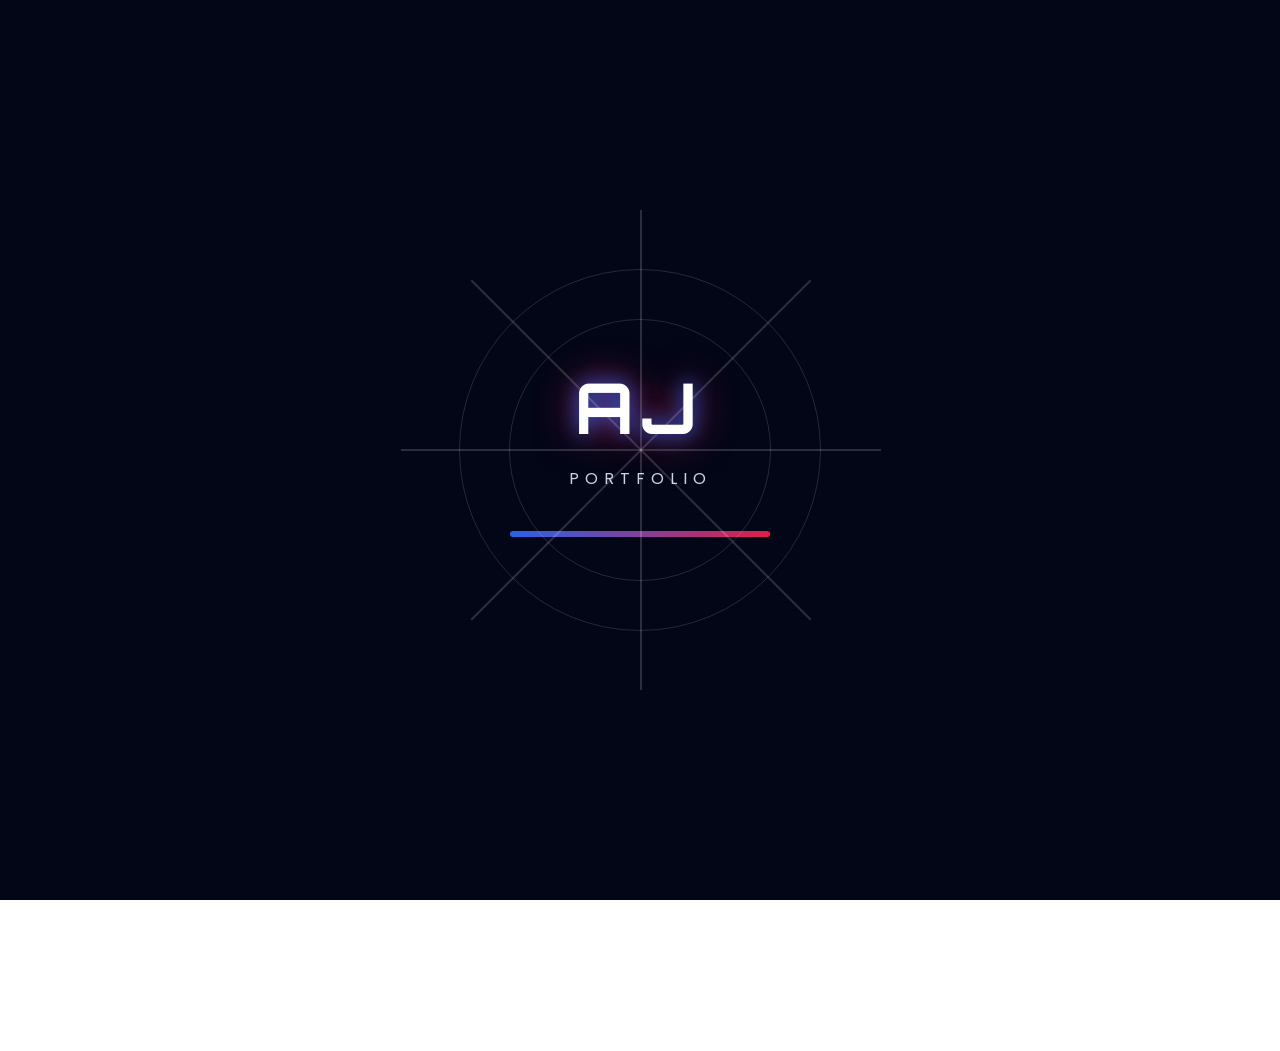
<file: index.html>
<!DOCTYPE html>
<html lang="en">
<head>

    <meta charset="UTF-8">
    <meta name="viewport" content="width=device-width, initial-scale=1.0">

    <title>AJ Portfolio</title>

    <!-- CSS -->
    <link rel="stylesheet" href="css/style.css">

    <!-- Google Fonts -->
    <link rel="preconnect" href="https://fonts.googleapis.com">

</head>

<body>
<!-- ========================= -->
<!-- Intro Screen -->
<!-- ========================= -->

<div id="intro">

    <div class="web-animation">
        <span></span>
        <span></span>
        <span></span>
        <span></span>
        <span></span>
        <span></span>
        <span></span>
        <span></span>
    </div>

    <div class="intro-content">

        <h1>AJ</h1>

        <p>PORTFOLIO</p>

        <div class="loader">
            <div class="loading-bar"></div>
        </div>

    </div>

</div>
    <!-- Background Overlay -->
    <div class="background-overlay"></div>
    <div id="particles"></div>

    <!-- ===================== -->
    <!-- Navigation -->
    <!-- ===================== -->

    <header>

        <nav>

            <ul class="nav-links">

                <li><a href="index.html" class="active">Home</a></li>
                <li><a href="about.html">About</a></li>
                <li><a href="profile.html">Profile</a></li>
                <li><a href="skills.html">Skills</a></li>
                <li><a href="interests.html">Interests</a></li>
                <li><a href="hobbies.html">Hobbies</a></li>
                <li><a href="contact.html">Contact</a></li>

            </ul>

        </nav>

    </header>

    <!-- ===================== -->
    <!-- Hero -->
    <!-- ===================== -->

    <main>

        <section class="hero">

            <img src="assets/images/profile.jpg"
                 alt="Profile Picture"
                 class="profile">

            <h1>AJ</h1>

            <h2>
                First-Year BS Criminology Student
            </h2>

            <p class="school">
                University of the Cordilleras
            </p>

        </section>

        <!-- ===================== -->
        <!-- Bio + Video -->
        <!-- ===================== -->

        <section class="about-preview">

            <div class="bio-card">

                <div class="bio-banner">
                    <p>Know Me Better</p>
                </div>

                <h3>Bio</h3>

                <p>

                    Hello! I'm a first-year BS Criminology student at the
                    University of the Cordilleras.

                    I enjoy drawing, editing, building simple portfolio
                    websites, and learning new skills.

                    My dream is to become a firefighter and serve my community
                    with courage, discipline, and compassion.

                </p>

            </div>

            <div class="video-card">

                <div class="quote-banner">
                    <p>"With Great Power Comes Great Responsibility"</p>
                </div>

                <video
                    id="spiderman-video"
                    autoplay
                    muted
                    loop
                    playsinline>

                    <source
                        src="assets/videos/spiderman.mp4"
                        type="video/mp4">

                    Your browser does not support video.

                </video>

                <div class="video-controls">
                    <button type="button" id="volume-button" class="volume-button" aria-label="Toggle sound">🔈</button>
                    <input type="range" id="volume-range" class="volume-range" min="0" max="100" value="0">
                </div>

            </div>

        </section>

    </main>

<script src="js/main.js"></script>

</body>
</html>
</file>
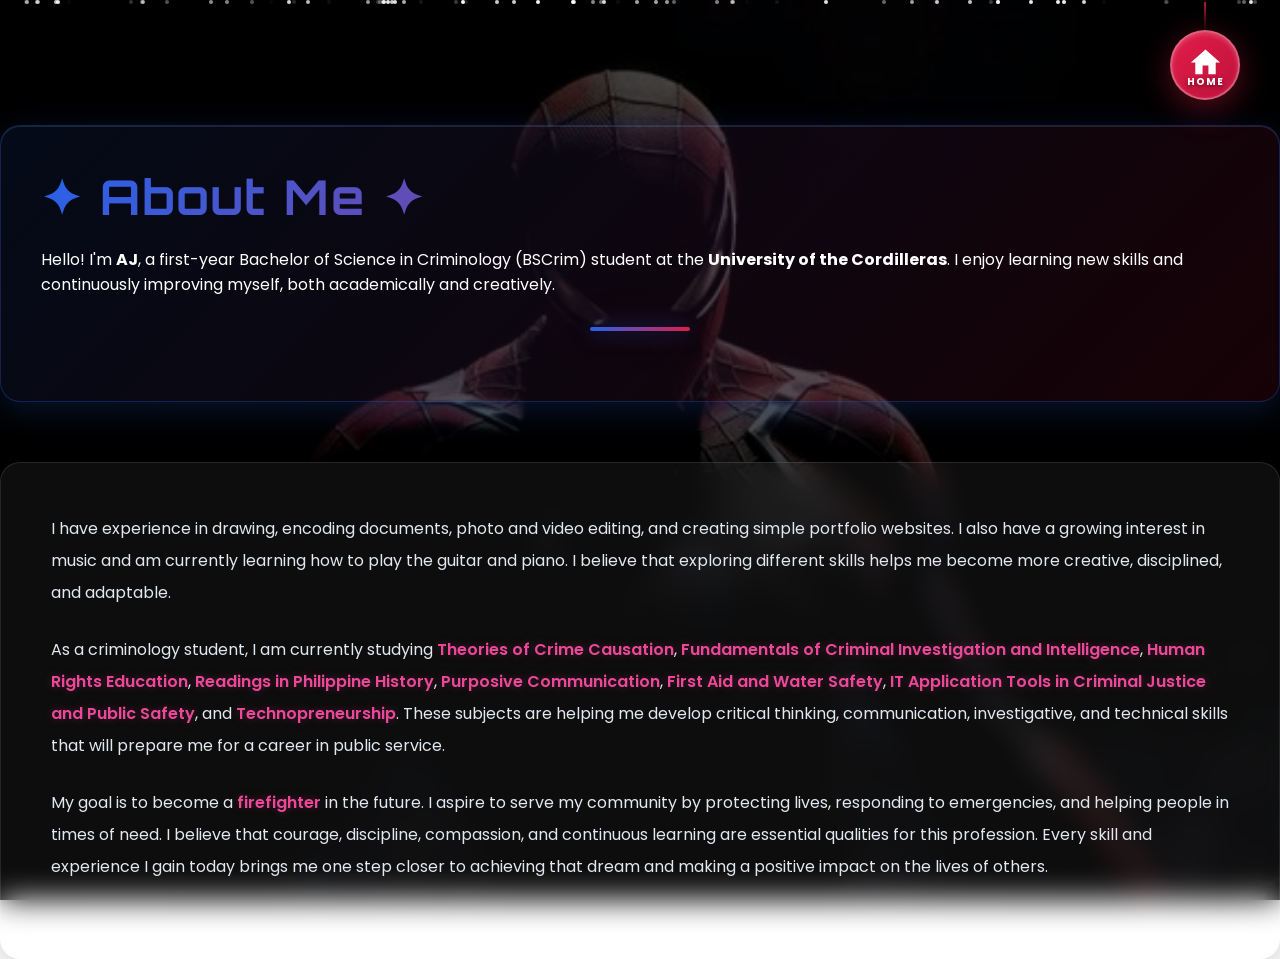
<file: about.html>
﻿<!DOCTYPE html>
<html lang="en">
<head>
    <meta charset="UTF-8">
    <meta name="viewport" content="width=device-width, initial-scale=1.0">
    <title>About AJ</title>
    <link rel="stylesheet" href="css/style.css">
    <link rel="preconnect" href="https://fonts.googleapis.com">
</head>
<body>

<div class="background-overlay"></div>
<div id="particles"></div>

<header>
    <nav>
        <ul class="nav-links">
            <li><a href="index.html">Home</a></li>
            <li><a href="about.html" class="active">About</a></li>
            <li><a href="profile.html">Profile</a></li>
            <li><a href="skills.html">Skills</a></li>
            <li><a href="interests.html">Interests</a></li>
            <li><a href="hobbies.html">Hobbies</a></li>
            <li><a href="contact.html">Contact</a></li>
        </ul>
    </nav>
</header>

<!-- Home Swing Button -->
<a href="index.html" class="home-swing-btn" title="Swing back home">
    <svg viewBox="0 0 24 24" xmlns="http://www.w3.org/2000/svg" class="swing-icon">
        <path d="M10 20v-6h4v6h5v-8h3L12 3 2 12h3v8z" fill="currentColor"/>
    </svg>
    <span class="swing-text">HOME</span>
</a>

<main class="about-page">
    <section class="about-header">
        <h1>✦ About Me ✦</h1>
        <p>Hello! I'm <strong>AJ</strong>, a first-year Bachelor of Science in Criminology (BSCrim) student at the <strong>University of the Cordilleras</strong>. I enjoy learning new skills and continuously improving myself, both academically and creatively.</p>
        <div class="page-divider"></div>
    </section>

    <section class="about-content">
        <div class="about-text">
            <p>I have experience in drawing, encoding documents, photo and video editing, and creating simple portfolio websites. I also have a growing interest in music and am currently learning how to play the guitar and piano. I believe that exploring different skills helps me become more creative, disciplined, and adaptable.</p>

            <p>As a criminology student, I am currently studying <strong>Theories of Crime Causation</strong>, <strong>Fundamentals of Criminal Investigation and Intelligence</strong>, <strong>Human Rights Education</strong>, <strong>Readings in Philippine History</strong>, <strong>Purposive Communication</strong>, <strong>First Aid and Water Safety</strong>, <strong>IT Application Tools in Criminal Justice and Public Safety</strong>, and <strong>Technopreneurship</strong>. These subjects are helping me develop critical thinking, communication, investigative, and technical skills that will prepare me for a career in public service.</p>

            <p>My goal is to become a <strong>firefighter</strong> in the future. I aspire to serve my community by protecting lives, responding to emergencies, and helping people in times of need. I believe that courage, discipline, compassion, and continuous learning are essential qualities for this profession. Every skill and experience I gain today brings me one step closer to achieving that dream and making a positive impact on the lives of others.</p>
        </div>
    </section>
</main>

<script src="js/main.js"></script>

</body>
</html>
</file>
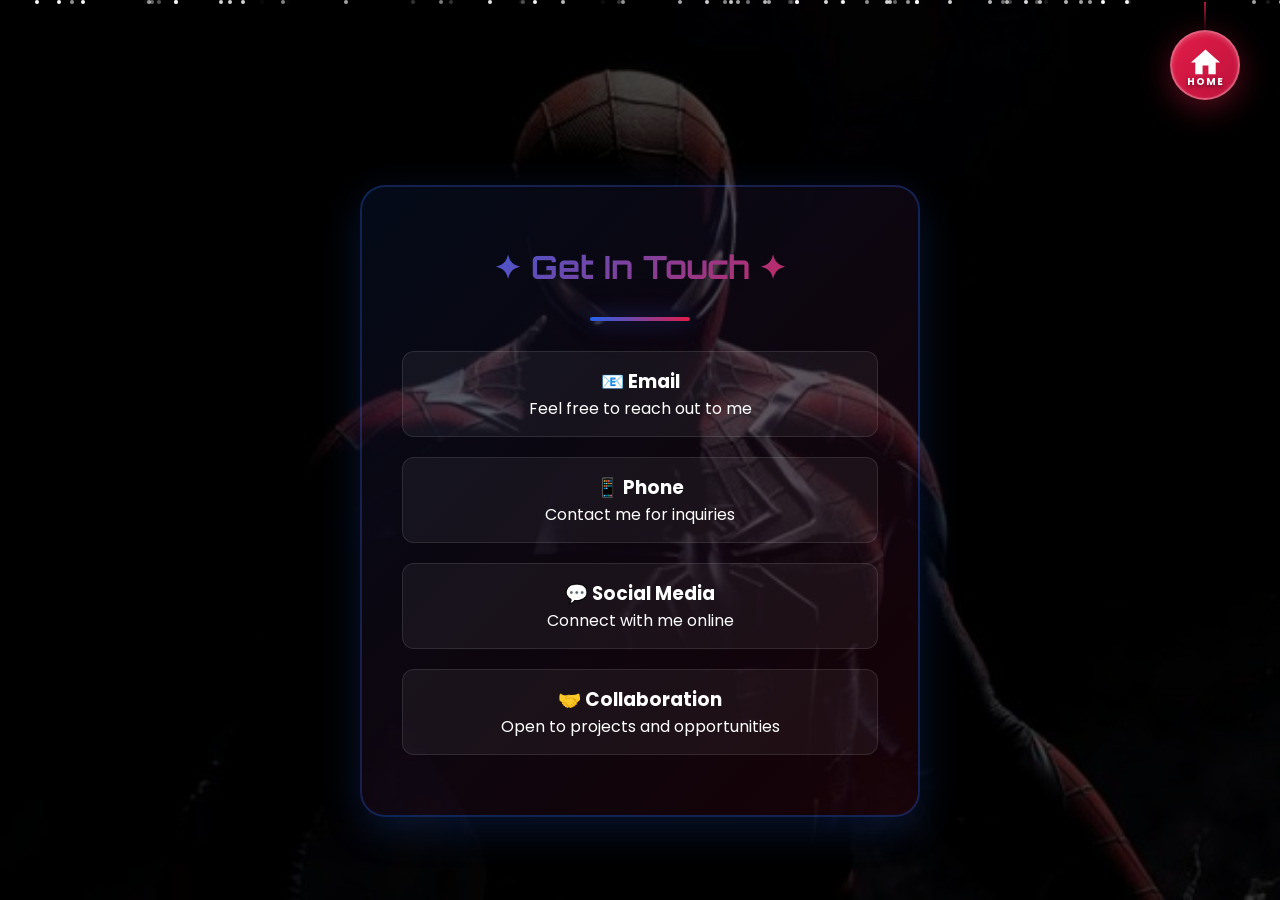
<file: contact.html>
<!DOCTYPE html>
<html lang="en">
<head>
    <meta charset="UTF-8">
    <meta name="viewport" content="width=device-width, initial-scale=1.0">
    <title>Contact AJ</title>
    <link rel="stylesheet" href="css/style.css">
    <link rel="preconnect" href="https://fonts.googleapis.com">
</head>
<body>

<div class="background-overlay"></div>
<div id="particles"></div>

<header>
    <nav>
        <ul class="nav-links">
            <li><a href="index.html">Home</a></li>
            <li><a href="about.html">About</a></li>
            <li><a href="profile.html">Profile</a></li>
            <li><a href="skills.html">Skills</a></li>
            <li><a href="interests.html">Interests</a></li>
            <li><a href="hobbies.html">Hobbies</a></li>
            <li><a href="contact.html" class="active">Contact</a></li>
        </ul>
    </nav>
</header>

<!-- Home Swing Button -->
<a href="index.html" class="home-swing-btn" title="Swing back home">
    <svg viewBox="0 0 24 24" xmlns="http://www.w3.org/2000/svg" class="swing-icon">
        <path d="M10 20v-6h4v6h5v-8h3L12 3 2 12h3v8z" fill="currentColor"/>
    </svg>
    <span class="swing-text">HOME</span>
</a>

<main class="contact-page">
    <section class="contact-card">
        <h2>✦ Get In Touch ✦</h2>
        <div class="page-divider"></div>
        
        <div class="contact-info">
            <div class="contact-item">
                <h3>📧 Email</h3>
                <p>Feel free to reach out to me</p>
            </div>
            
            <div class="contact-item">
                <h3>📱 Phone</h3>
                <p>Contact me for inquiries</p>
            </div>
            
            <div class="contact-item">
                <h3>💬 Social Media</h3>
                <p>Connect with me online</p>
            </div>
            
            <div class="contact-item">
                <h3>🤝 Collaboration</h3>
                <p>Open to projects and opportunities</p>
            </div>
        </div>
    </section>
</main>

<script src="js/main.js"></script>

</body>
</html>
</file>
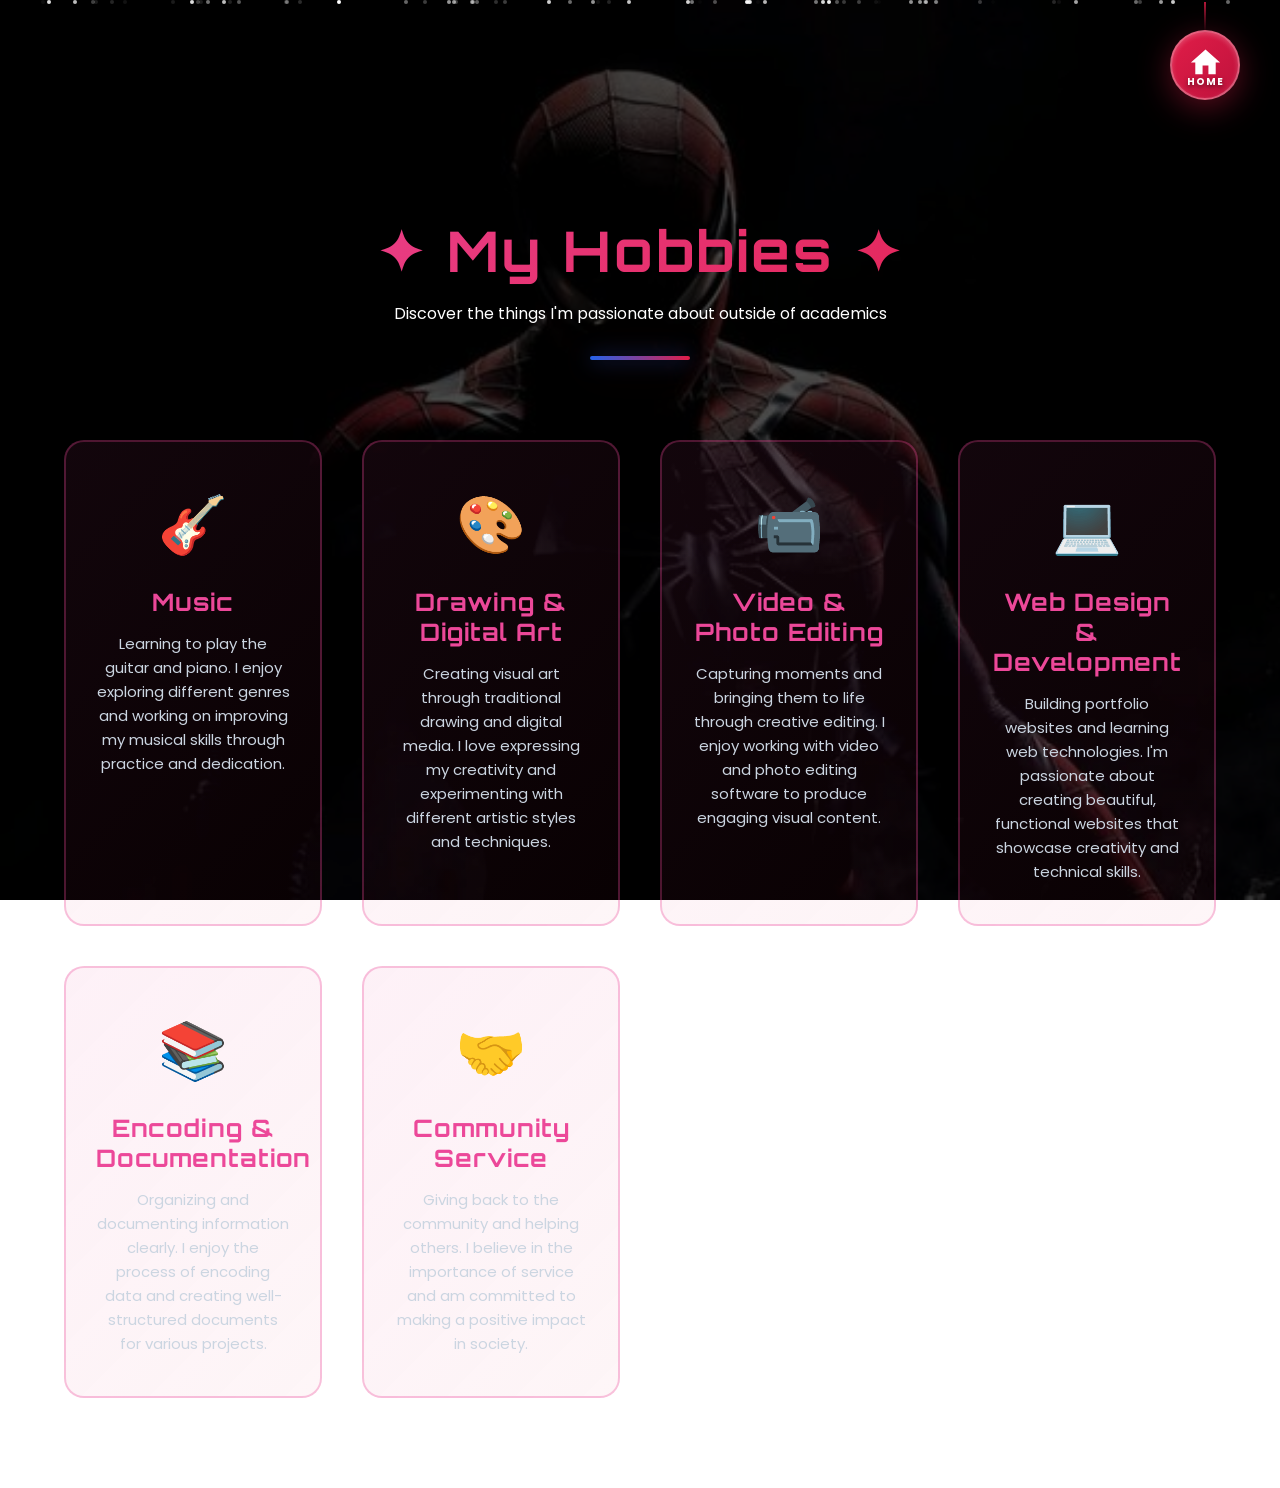
<file: hobbies.html>
<!DOCTYPE html>
<html lang="en">
<head>
    <meta charset="UTF-8">
    <meta name="viewport" content="width=device-width, initial-scale=1.0">
    <title>AJ Hobbies</title>
    <link rel="stylesheet" href="css/style.css">
    <link rel="preconnect" href="https://fonts.googleapis.com">
</head>
<body>

<div class="background-overlay"></div>
<div id="particles"></div>

<header>
    <nav>
        <ul class="nav-links">
            <li><a href="index.html">Home</a></li>
            <li><a href="about.html">About</a></li>
            <li><a href="profile.html">Profile</a></li>
            <li><a href="skills.html">Skills</a></li>
            <li><a href="interests.html">Interests</a></li>
            <li><a href="hobbies.html" class="active">Hobbies</a></li>
            <li><a href="contact.html">Contact</a></li>
        </ul>
    </nav>
</header>

<!-- Home Swing Button -->
<a href="index.html" class="home-swing-btn" title="Swing back home">
    <svg viewBox="0 0 24 24" xmlns="http://www.w3.org/2000/svg" class="swing-icon">
        <path d="M10 20v-6h4v6h5v-8h3L12 3 2 12h3v8z" fill="currentColor"/>
    </svg>
    <span class="swing-text">HOME</span>
</a>

<main class="hobbies-page">
    <section class="hobbies-header">
        <h1>✦ My Hobbies ✦</h1>
        <p>Discover the things I'm passionate about outside of academics</p>
        <div class="page-divider"></div>
    </section>

    <section class="hobbies-content">
        <div class="hobby-card">
            <div class="hobby-icon">🎸</div>
            <h3>Music</h3>
            <p>Learning to play the guitar and piano. I enjoy exploring different genres and working on improving my musical skills through practice and dedication.</p>
        </div>

        <div class="hobby-card">
            <div class="hobby-icon">🎨</div>
            <h3>Drawing & Digital Art</h3>
            <p>Creating visual art through traditional drawing and digital media. I love expressing my creativity and experimenting with different artistic styles and techniques.</p>
        </div>

        <div class="hobby-card">
            <div class="hobby-icon">📹</div>
            <h3>Video & Photo Editing</h3>
            <p>Capturing moments and bringing them to life through creative editing. I enjoy working with video and photo editing software to produce engaging visual content.</p>
        </div>

        <div class="hobby-card">
            <div class="hobby-icon">💻</div>
            <h3>Web Design & Development</h3>
            <p>Building portfolio websites and learning web technologies. I'm passionate about creating beautiful, functional websites that showcase creativity and technical skills.</p>
        </div>

        <div class="hobby-card">
            <div class="hobby-icon">📚</div>
            <h3>Encoding & Documentation</h3>
            <p>Organizing and documenting information clearly. I enjoy the process of encoding data and creating well-structured documents for various projects.</p>
        </div>

        <div class="hobby-card">
            <div class="hobby-icon">🤝</div>
            <h3>Community Service</h3>
            <p>Giving back to the community and helping others. I believe in the importance of service and am committed to making a positive impact in society.</p>
        </div>
    </section>
</main>

<script src="js/main.js"></script>

</body>
</html>
</file>
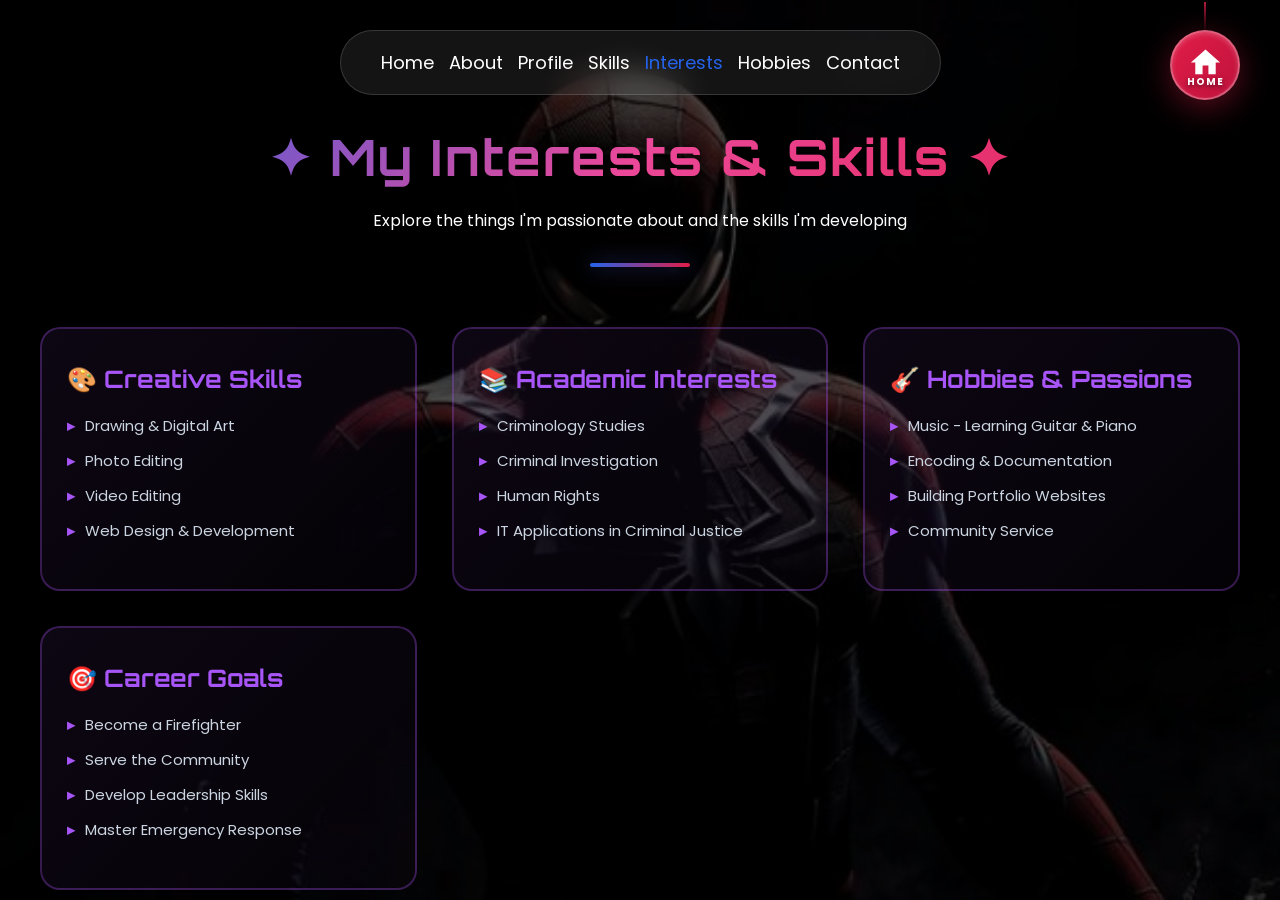
<file: interests.html>
<!DOCTYPE html>
<html lang="en">
<head>
    <meta charset="UTF-8">
    <meta name="viewport" content="width=device-width, initial-scale=1.0">
    <title>AJ Interests</title>
    <link rel="stylesheet" href="css/style.css">
    <link rel="preconnect" href="https://fonts.googleapis.com">
</head>
<body>

<div class="background-overlay"></div>
<div id="particles"></div>

<header>
    <nav>
        <ul class="nav-links">
            <li><a href="index.html">Home</a></li>
            <li><a href="about.html">About</a></li>
            <li><a href="profile.html">Profile</a></li>
            <li><a href="skills.html">Skills</a></li>
            <li><a href="interests.html" class="active">Interests</a></li>
            <li><a href="hobbies.html">Hobbies</a></li>
            <li><a href="contact.html">Contact</a></li>
        </ul>
    </nav>
</header>

<!-- Home Swing Button -->
<a href="index.html" class="home-swing-btn" title="Swing back home">
    <svg viewBox="0 0 24 24" xmlns="http://www.w3.org/2000/svg" class="swing-icon">
        <path d="M10 20v-6h4v6h5v-8h3L12 3 2 12h3v8z" fill="currentColor"/>
    </svg>
    <span class="swing-text">HOME</span>
</a>

<main class="interests-page">
    <section class="interests-header">
        <h1>✦ My Interests & Skills ✦</h1>
        <p>Explore the things I'm passionate about and the skills I'm developing</p>
        <div class="page-divider"></div>
    </section>

    <section class="interests-content">
        <div class="interests-card">
            <h3>🎨 Creative Skills</h3>
            <ul>
                <li>Drawing & Digital Art</li>
                <li>Photo Editing</li>
                <li>Video Editing</li>
                <li>Web Design & Development</li>
            </ul>
        </div>

        <div class="interests-card">
            <h3>📚 Academic Interests</h3>
            <ul>
                <li>Criminology Studies</li>
                <li>Criminal Investigation</li>
                <li>Human Rights</li>
                <li>IT Applications in Criminal Justice</li>
            </ul>
        </div>

        <div class="interests-card">
            <h3>🎸 Hobbies & Passions</h3>
            <ul>
                <li>Music - Learning Guitar & Piano</li>
                <li>Encoding & Documentation</li>
                <li>Building Portfolio Websites</li>
                <li>Community Service</li>
            </ul>
        </div>

        <div class="interests-card">
            <h3>🎯 Career Goals</h3>
            <ul>
                <li>Become a Firefighter</li>
                <li>Serve the Community</li>
                <li>Develop Leadership Skills</li>
                <li>Master Emergency Response</li>
            </ul>
        </div>
    </section>
</main>

</body>
</html>
</file>
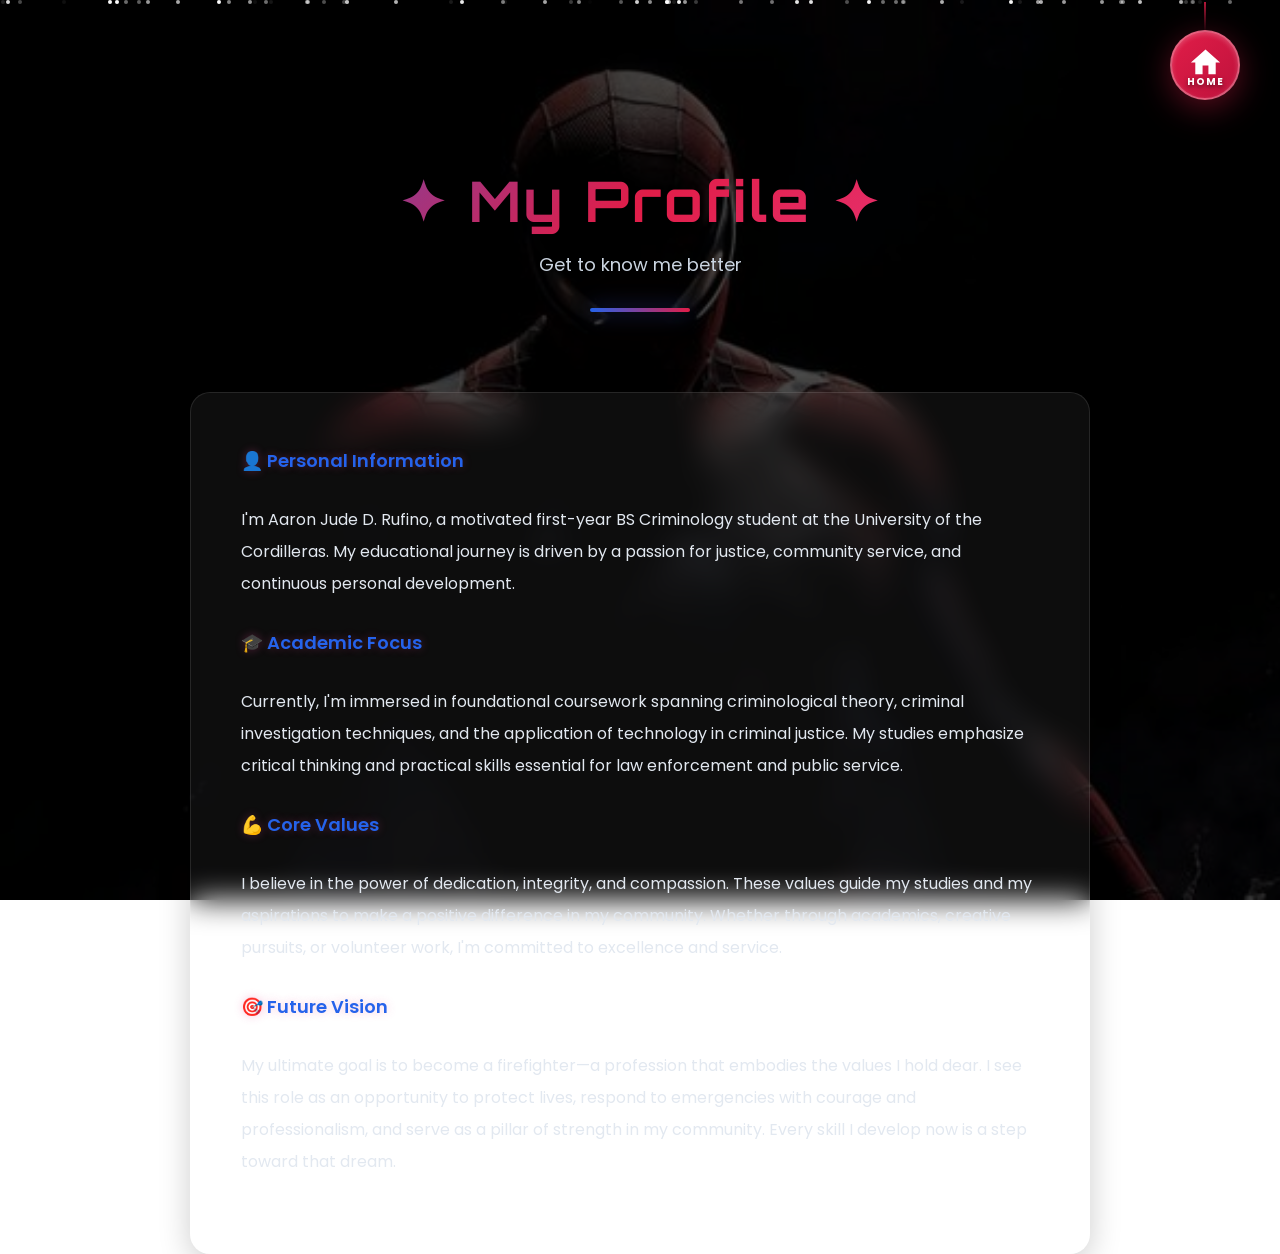
<file: profile.html>
﻿<!DOCTYPE html>
<html lang="en">
<head>
    <meta charset="UTF-8">
    <meta name="viewport" content="width=device-width, initial-scale=1.0">
    <title>AJ Profile</title>
    <link rel="stylesheet" href="css/style.css">
    <link rel="preconnect" href="https://fonts.googleapis.com">
</head>
<body>

<div class="background-overlay"></div>
<div id="particles"></div>

<header>
    <nav>
        <ul class="nav-links">
            <li><a href="index.html">Home</a></li>
            <li><a href="about.html">About</a></li>
            <li><a href="profile.html" class="active">Profile</a></li>
            <li><a href="skills.html">Skills</a></li>
            <li><a href="interests.html">Interests</a></li>
            <li><a href="hobbies.html">Hobbies</a></li>
            <li><a href="contact.html">Contact</a></li>
        </ul>
    </nav>
</header>

<!-- Home Swing Button -->
<a href="index.html" class="home-swing-btn" title="Swing back home">
    <svg viewBox="0 0 24 24" xmlns="http://www.w3.org/2000/svg" class="swing-icon">
        <path d="M10 20v-6h4v6h5v-8h3L12 3 2 12h3v8z" fill="currentColor"/>
    </svg>
    <span class="swing-text">HOME</span>
</a>

<main class="profile-page">
    <section class="page-header">
        <h1>✦ My Profile ✦</h1>
        <p>Get to know me better</p>
        <div class="page-divider"></div>
    </section>

    <section class="about-content" style="max-width: 900px; margin: 0 auto;">
        <div class="about-text">
            <p><strong style="color: #2563eb; font-size: 18px;">👤 Personal Information</strong></p>
            <p>I'm Aaron Jude D. Rufino, a motivated first-year BS Criminology student at the University of the Cordilleras. My educational journey is driven by a passion for justice, community service, and continuous personal development.</p>
            
            <p><strong style="color: #2563eb; font-size: 18px;">🎓 Academic Focus</strong></p>
            <p>Currently, I'm immersed in foundational coursework spanning criminological theory, criminal investigation techniques, and the application of technology in criminal justice. My studies emphasize critical thinking and practical skills essential for law enforcement and public service.</p>
            
            <p><strong style="color: #2563eb; font-size: 18px;">💪 Core Values</strong></p>
            <p>I believe in the power of dedication, integrity, and compassion. These values guide my studies and my aspirations to make a positive difference in my community. Whether through academics, creative pursuits, or volunteer work, I'm committed to excellence and service.</p>
            
            <p><strong style="color: #2563eb; font-size: 18px;">🎯 Future Vision</strong></p>
            <p>My ultimate goal is to become a firefighter—a profession that embodies the values I hold dear. I see this role as an opportunity to protect lives, respond to emergencies with courage and professionalism, and serve as a pillar of strength in my community. Every skill I develop now is a step toward that dream.</p>
        </div>
    </section>
</main>

<script src="js/main.js"></script>

</body>
</html>
</file>
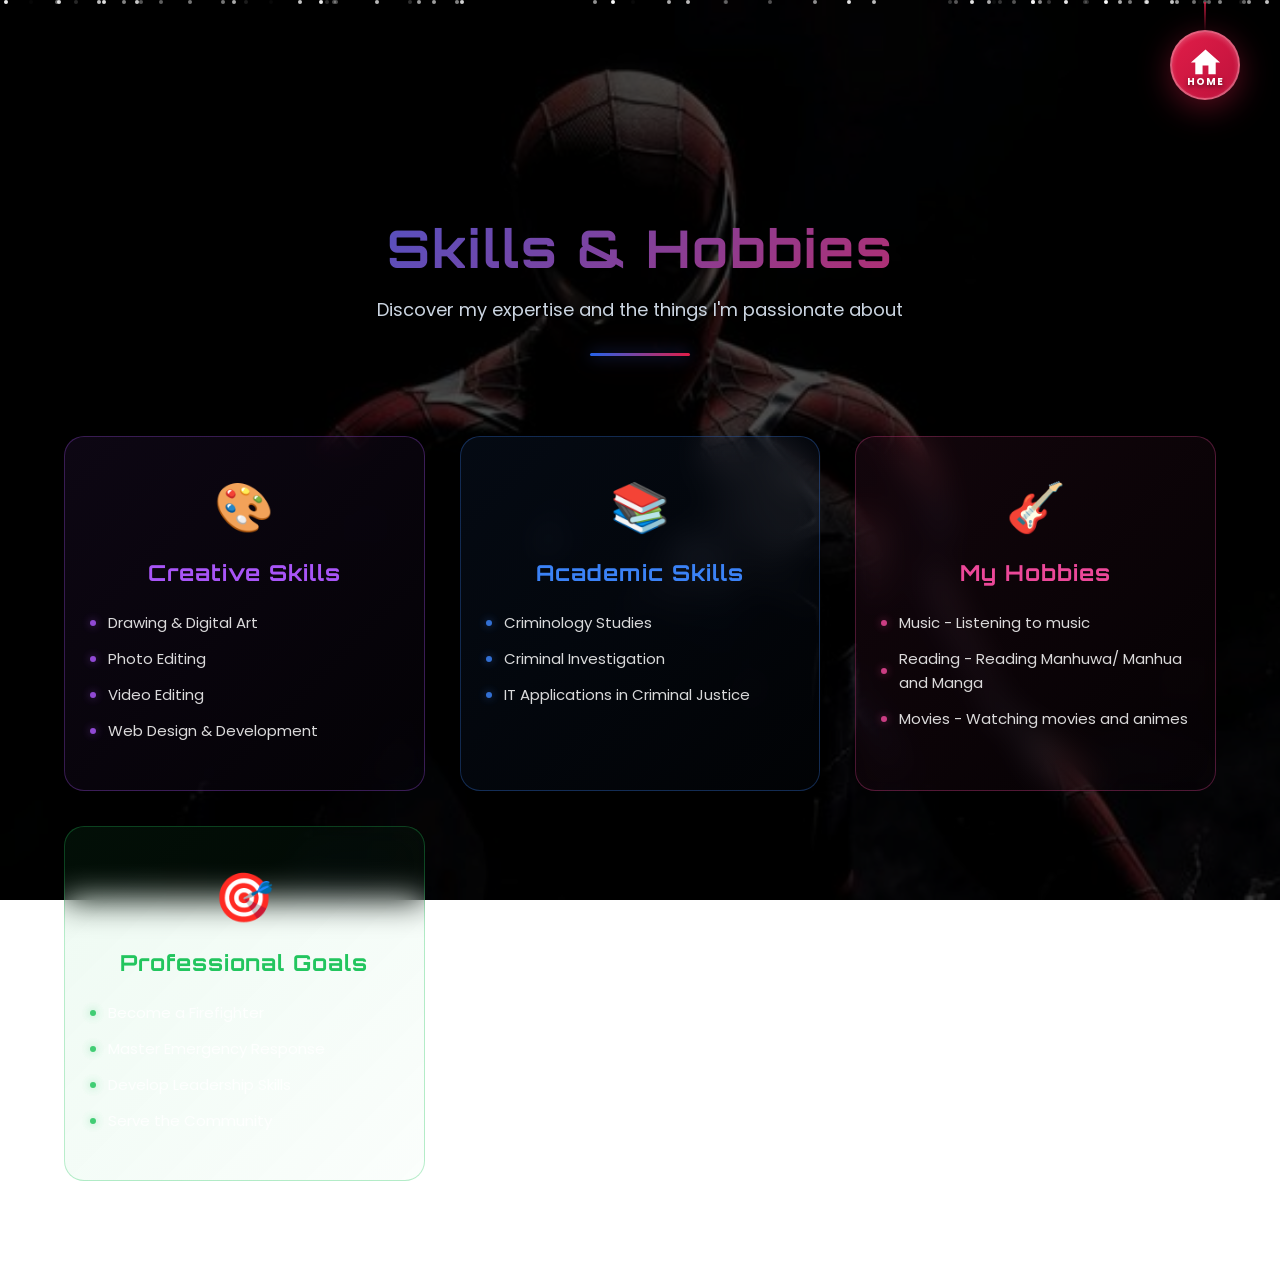
<file: skills.html>
<!DOCTYPE html>
<html lang="en">
<head>
    <meta charset="UTF-8">
    <meta name="viewport" content="width=device-width, initial-scale=1.0">
    <title>AJ Skills & Hobbies</title>
    <link rel="stylesheet" href="css/style.css">
    <link rel="preconnect" href="https://fonts.googleapis.com">
</head>
<body>

<div class="background-overlay"></div>
<div id="particles"></div>

<header>
    <nav>
        <ul class="nav-links">
            <li><a href="index.html">Home</a></li>
            <li><a href="about.html">About</a></li>
            <li><a href="profile.html">Profile</a></li>
            <li><a href="skills.html" class="active">Skills</a></li>
            <li><a href="interests.html">Interests</a></li>
            <li><a href="hobbies.html">Hobbies</a></li>
            <li><a href="contact.html">Contact</a></li>
        </ul>
    </nav>
</header>

<!-- Home Swing Button -->
<a href="index.html" class="home-swing-btn" title="Swing back home">
    <svg viewBox="0 0 24 24" xmlns="http://www.w3.org/2000/svg" class="swing-icon">
        <path d="M10 20v-6h4v6h5v-8h3L12 3 2 12h3v8z" fill="currentColor"/>
    </svg>
    <span class="swing-text">HOME</span>
</a>

<main class="skills-page">
    <section class="skills-header">
        <h1>Skills & Hobbies</h1>
        <p>Discover my expertise and the things I'm passionate about</p>
        <div class="header-line"></div>
    </section>

    <section class="skills-content">
        <div class="skills-card creative-card">
            <div class="card-icon">🎨</div>
            <h3>Creative Skills</h3>
            <ul>
                <li><span class="skill-dot"></span>Drawing & Digital Art</li>
                <li><span class="skill-dot"></span>Photo Editing</li>
                <li><span class="skill-dot"></span>Video Editing</li>
                <li><span class="skill-dot"></span>Web Design & Development</li>
            </ul>
        </div>

        <div class="skills-card academic-card">
            <div class="card-icon">📚</div>
            <h3>Academic Skills</h3>
            <ul>
                <li><span class="skill-dot"></span>Criminology Studies</li>
                <li><span class="skill-dot"></span>Criminal Investigation</li>
                <li><span class="skill-dot"></span>IT Applications in Criminal Justice</li>
            </ul>
        </div>

        <div class="skills-card hobbies-card">
            <div class="card-icon">🎸</div>
            <h3>My Hobbies</h3>
            <ul>
                <li><span class="skill-dot"></span>Music - Listening to music</li>
                <li><span class="skill-dot"></span>Reading - Reading Manhuwa/ Manhua and Manga</li>
                <li><span class="skill-dot"></span>Movies - Watching movies and animes</li>
            </ul>
        </div>

        <div class="skills-card goals-card">
            <div class="card-icon">🎯</div>
            <h3>Professional Goals</h3>
            <ul>
                <li><span class="skill-dot"></span>Become a Firefighter</li>
                <li><span class="skill-dot"></span>Master Emergency Response</li>
                <li><span class="skill-dot"></span>Develop Leadership Skills</li>
                <li><span class="skill-dot"></span>Serve the Community</li>
            </ul>
        </div>
    </section>
</main>

<script src="js/main.js"></script>

</body>
</html>
</file>
<file: css/style.css>
/* ===========================
   GOOGLE FONTS
=========================== */

@import url('https://fonts.googleapis.com/css2?family=Orbitron:wght@500;700&family=Poppins:wght@300;400;500;600&display=swap');

/* ===========================
   RESET
=========================== */

*{
    margin:0;
    padding:0;
    box-sizing:border-box;
}

html{
    scroll-behavior:smooth;
}

body{

    font-family:'Poppins',sans-serif;
    color:white;

    background:url("../assets/images/background.jpg.jpg");
    background-size:cover;
    background-position:center;
    background-repeat:no-repeat;
    background-attachment:fixed;

    overflow-x:hidden;

    min-height:100vh;

    position:relative;

    cursor: url('data:image/svg+xml;utf8,<svg xmlns="http://www.w3.org/2000/svg" width="32" height="32" viewBox="0 0 32 32"><defs><style>.web{stroke:%23e11d48;stroke-width:1.2;fill:none;} .spider{fill:%23dc143c;}</style></defs><g class="web"><circle cx="16" cy="16" r="2"/><circle cx="16" cy="16" r="6"/><circle cx="16" cy="16" r="10"/><circle cx="16" cy="16" r="14"/><line x1="16" y1="2" x2="16" y2="30"/><line x1="2" y1="16" x2="30" y2="16"/><line x1="5.86" y1="5.86" x2="26.14" y2="26.14"/><line x1="26.14" y1="5.86" x2="5.86" y2="26.14"/><line x1="9.66" y1="2.34" x2="22.34" y2="29.66"/><line x1="2.34" y1="9.66" x2="29.66" y2="22.34"/></g><g class="spider"><circle cx="16" cy="16" r="3"/><ellipse cx="16" cy="13.5" rx="1.5" ry="1.2"/></g></svg>') 16 16, auto;

}

/* Dark Overlay */

.background-overlay{

    position:fixed;

    inset:0;

    background:rgba(0,0,0,.70);

    z-index:-1;

}

/* ===========================
   NAVBAR
=========================== */

header{

    display:flex;

    justify-content:center;

    padding:30px 0;

}

nav{

    background:rgba(255,255,255,.08);

    backdrop-filter:blur(15px);

    border:1px solid rgba(255,255,255,.15);

    border-radius:50px;

    padding:18px 40px;

    max-width:90vw;

    overflow-x:auto;

}

.nav-links{

    display:flex;

    flex-wrap:wrap;

    justify-content:center;

    list-style:none;

    gap:15px;

    padding:0;

    margin:0;

}

.nav-links a{

    color:white;

    text-decoration:none;

    font-size:18px;

    transition:.35s;

    position:relative;

}

.nav-links a:hover{

    color:#e11d48;

}

.nav-links a.active{

    color:#2563eb;

}

/* underline */

.nav-links a::after{

    content:"";

    position:absolute;

    width:0;

    left:0;

    bottom:-8px;

    height:2px;

    background:#2563eb;

    transition:.4s;

}

.nav-links a:hover::after{

    width:100%;

}

/* ===========================
   HOME SWING BUTTON
=========================== */

.home-swing-btn{

    position:fixed;

    top:30px;

    right:40px;

    width:70px;

    height:70px;

    background:linear-gradient(135deg, #e11d48 0%, #be123c 100%);

    border:2px solid rgba(255,255,255,.3);

    border-radius:50%;

    display:flex;

    align-items:center;

    justify-content:center;

    cursor:pointer;

    text-decoration:none;

    z-index:100;

    transition:all .3s ease;

    box-shadow:0 8px 32px rgba(225, 29, 72, 0.4), inset 0 2px 5px rgba(255,255,255,.2);

    animation:swingButton 3s ease-in-out infinite;

    transform-origin:top center;

}

.home-swing-btn:hover{

    width:80px;

    height:80px;

    box-shadow:0 12px 40px rgba(225, 29, 72, 0.6), inset 0 2px 5px rgba(255,255,255,.3);

    background:linear-gradient(135deg, #ec4899 0%, #e11d48 100%);

    animation:swingButtonHover 2s ease-in-out infinite;

}

.swing-icon{

    width:35px;

    height:35px;

    color:white;

    margin-bottom:5px;

    animation:pulse 2s ease-in-out infinite;

}

.home-swing-btn:hover .swing-icon{

    animation:pulse 1s ease-in-out infinite;

}

.swing-text{

    position:absolute;

    bottom:8px;

    font-size:10px;

    font-weight:700;

    letter-spacing:1px;

    color:white;

    text-shadow:0 2px 4px rgba(0,0,0,.5);

}

/* Swinging Animation */

@keyframes swingButton{

    0%, 100%{

        transform:rotate(0deg);

    }

    25%{

        transform:rotate(-15deg);

    }

    75%{

        transform:rotate(15deg);

    }

}

@keyframes swingButtonHover{

    0%, 100%{

        transform:rotate(0deg);

    }

    25%{

        transform:rotate(-25deg);

    }

    75%{

        transform:rotate(25deg);

    }

}

@keyframes pulse{

    0%, 100%{

        transform:scale(1);

    }

    50%{

        transform:scale(1.1);

    }

}

/* Web Animation - Decorative Line */

.home-swing-btn::before{

    content:"";

    position:absolute;

    width:2px;

    height:30px;

    background:linear-gradient(to bottom, rgba(225, 29, 72, 0.8), transparent);

    top:-30px;

    animation:webDangle 3s ease-in-out infinite;

    transform-origin:top center;

}

@keyframes webDangle{

    0%, 100%{

        transform:translateX(0) scaleY(1);

    }

    25%{

        transform:translateX(-10px) scaleY(1.05);

    }

    75%{

        transform:translateX(10px) scaleY(1.05);

    }

}

/* ===========================
   HERO
=========================== */

.hero{

    display:flex;

    flex-direction:column;

    align-items:center;

    justify-content:center;

    text-align:center;

    margin-top:20px;

}

.profile{

    width:220px;

    height:220px;

    object-fit:cover;

    border-radius:50%;

    border:6px solid #e11d48;

    box-shadow:
    0 0 30px #e11d48,
    0 0 60px #2563eb;

    animation:float 4s ease-in-out infinite;

}

.hero h1{

    margin-top:25px;

    font-size:55px;

    font-family:'Orbitron';

}

.hero h2{

    margin-top:8px;

    font-weight:400;

}

.school{

    color:#cbd5e1;

    margin-top:10px;

}

/* ===========================
   BIO + VIDEO
=========================== */

.about-preview{

    width:90%;

    max-width:1200px;

    margin:70px auto;

    display:grid;

    grid-template-columns:1fr 1fr;

    gap:40px;

}

.bio-card,
.video-card{

    background:rgba(255,255,255,.08);

    border:1px solid rgba(255,255,255,.15);

    backdrop-filter:blur(18px);

    border-radius:25px;

    padding:35px;

}

.bio-card{

    overflow:visible;

}

.bio-card h3{

    margin-bottom:20px;

    color:#2563eb;

    font-family:'Orbitron';

}

.bio-card p{

    line-height:1.9;

}

/* Bio Banner */

.bio-banner{

    background: linear-gradient(135deg, rgba(37, 99, 235, 0.95), rgba(29, 78, 216, 0.95));

    padding:12px 25px;

    border-radius:15px;

    text-align:center;

    box-shadow: 0 4px 15px rgba(37, 99, 235, 0.6), inset 0 1px 0 rgba(255,255,255,.15);

    animation: bio-glow 2s ease-in-out infinite;

    border:1px solid rgba(255, 255, 255, 0.15);

    margin:-35px -35px 20px -35px;

    border-radius:25px 25px 15px 15px;

}

.bio-banner p{

    font-size:14px;

    font-weight:600;

    color:#fff;

    font-family:'Orbitron', sans-serif;

    letter-spacing:1px;

    text-shadow: 0 0 10px rgba(37, 99, 235, 0.8), 2px 2px 4px rgba(0,0,0,0.8);

    margin:0;

    animation: bio-shimmer 3s ease-in-out infinite;

}

@keyframes bio-shimmer{

    0%, 100%{

        color:#fff;

        text-shadow: 0 0 10px rgba(37, 99, 235, 0.8), 2px 2px 4px rgba(0,0,0,0.8);

    }

    50%{

        color:#60a5fa;

        text-shadow: 0 0 20px rgba(37, 99, 235, 1), 0 0 30px rgba(96, 165, 250, 0.6), 2px 2px 4px rgba(0,0,0,0.8);

    }

}

@keyframes bio-glow{

    0%, 100%{

        box-shadow: 0 4px 15px rgba(37, 99, 235, 0.6), inset 0 1px 0 rgba(255,255,255,.15);

    }

    50%{

        box-shadow: 0 6px 25px rgba(37, 99, 235, 0.9), inset 0 1px 0 rgba(255,255,255,.2);

    }

}

.video-card{

    position:relative;

    display:flex;

    justify-content:center;

    align-items:center;

    flex-direction:column;

}

.video-card video{

    width:100%;

    border-radius:18px;

    margin-top:60px;

}

.video-controls{

    position:absolute;

    right:18px;

    bottom:18px;

    display:flex;

    align-items:center;

    gap:10px;

    padding:8px 12px;

    background:rgba(0,0,0,.35);

    border-radius:999px;

    opacity:0;

    visibility:hidden;

    transition:opacity .25s ease, visibility .25s ease;

}

.video-card:hover .video-controls{

    opacity:1;

    visibility:visible;

}

/* Quote Banner */

.quote-banner{

    position:absolute;

    top:0;

    left:0;

    right:0;

    background: linear-gradient(135deg, rgba(220, 20, 60, 0.95), rgba(139, 0, 0, 0.95));

    padding:18px 25px;

    border-radius:25px 25px 0 0;

    text-align:center;

    z-index:10;

    box-shadow: 0 4px 15px rgba(220, 20, 60, 0.7), inset 0 1px 0 rgba(255,255,255,.15);

    animation: glow-pulse 2s ease-in-out infinite;

    width:100%;

    border:1px solid rgba(255, 255, 255, 0.2);

}

.bio-card{

    overflow:visible;

}

.bio-card h3{

    margin-bottom:20px;

    color:#2563eb;

    font-family:'Orbitron';

}

.bio-card p{

    line-height:1.9;

}

/* Bio Banner */

.bio-banner{

    background: linear-gradient(135deg, rgba(37, 99, 235, 0.95), rgba(29, 78, 216, 0.95));

    padding:12px 25px;

    border-radius:15px;

    text-align:center;

    box-shadow: 0 4px 15px rgba(37, 99, 235, 0.6), inset 0 1px 0 rgba(255,255,255,.15);

    animation: bio-glow 2s ease-in-out infinite;

    border:1px solid rgba(255, 255, 255, 0.15);

    margin:-35px -35px 20px -35px;

    border-radius:25px 25px 15px 15px;

}

.bio-banner p{

    font-size:14px;

    font-weight:600;

    color:#fff;

    font-family:'Orbitron', sans-serif;

    letter-spacing:1px;

    text-shadow: 0 0 10px rgba(37, 99, 235, 0.8), 2px 2px 4px rgba(0,0,0,0.8);

    margin:0;

    animation: bio-shimmer 3s ease-in-out infinite;

}

@keyframes bio-shimmer{

    0%, 100%{

        color:#fff;

        text-shadow: 0 0 10px rgba(37, 99, 235, 0.8), 2px 2px 4px rgba(0,0,0,0.8);

    }

    50%{

        color:#60a5fa;

        text-shadow: 0 0 20px rgba(37, 99, 235, 1), 0 0 30px rgba(96, 165, 250, 0.6), 2px 2px 4px rgba(0,0,0,0.8);

    }

}

@keyframes bio-glow{

    0%, 100%{

        box-shadow: 0 4px 15px rgba(37, 99, 235, 0.6), inset 0 1px 0 rgba(255,255,255,.15);

    }

    50%{

        box-shadow: 0 6px 25px rgba(37, 99, 235, 0.9), inset 0 1px 0 rgba(255,255,255,.2);

    }

}

.video-card{

    position:relative;

    display:flex;

    justify-content:center;

    align-items:center;

    flex-direction:column;

}

.video-card video{

    width:100%;

    border-radius:18px;

    margin-top:60px;

}

.video-controls{

    position:absolute;

    right:18px;

    bottom:18px;

    display:flex;

    align-items:center;

    gap:10px;

    padding:8px 12px;

    background:rgba(0,0,0,.35);

    border-radius:999px;

    opacity:0;

    visibility:hidden;

    transition:opacity .25s ease, visibility .25s ease;

}

.video-card:hover .video-controls{

    opacity:1;

    visibility:visible;

}

/* Quote Banner */

.quote-banner{

    position:absolute;

    top:0;

    left:0;

    right:0;

    background: linear-gradient(135deg, rgba(220, 20, 60, 0.95), rgba(139, 0, 0, 0.95));

    padding:18px 25px;

    border-radius:25px 25px 0 0;

    text-align:center;

    z-index:10;

    box-shadow: 0 4px 15px rgba(220, 20, 60, 0.7), inset 0 1px 0 rgba(255,255,255,.15);

    animation: glow-pulse 2s ease-in-out infinite;

    width:100%;

    border:1px solid rgba(255, 255, 255, 0.2);

}

.quote-banner p{

    font-size:16px;

    font-weight:600;

    color:#fff;

    font-family:'Orbitron', sans-serif;

    letter-spacing:1px;

    text-shadow: 0 0 10px rgba(220, 20, 60, 0.8), 2px 2px 4px rgba(0,0,0,0.8);

    margin:0;

    animation: text-shimmer 3s ease-in-out infinite;

}

@keyframes text-shimmer{

    0%, 100%{

        color:#fff;

        text-shadow: 0 0 10px rgba(220, 20, 60, 0.8), 2px 2px 4px rgba(0,0,0,0.8);

    }

    50%{

        color:#ffeb3b;

        text-shadow: 0 0 20px rgba(220, 20, 60, 1), 0 0 30px rgba(255, 235, 59, 0.6), 2px 2px 4px rgba(0,0,0,0.8);

    }

}

@keyframes glow-pulse{

    0%, 100%{

        box-shadow: 0 4px 15px rgba(220, 20, 60, 0.7), inset 0 1px 0 rgba(255,255,255,.15);

    }

    50%{

        box-shadow: 0 6px 25px rgba(220, 20, 60, 1), inset 0 1px 0 rgba(255,255,255,.2);

    }

}

.volume-button{

    width:32px;

    height:32px;

    border:none;

    border-radius:50%;

    background:rgba(255,255,255,.15);

    color:white;

    font-size:16px;

    cursor:pointer;

    display:flex;

    align-items:center;

    justify-content:center;

}

.volume-range{

    width:110px;

    accent-color:#2563eb;

    background:rgba(255,255,255,.12);

    border-radius:999px;

    height:5px;

}

@media(max-width:900px){

.video-controls{

    right:15px;

    bottom:15px;

}

.volume-range{

    width:90px;

}

}

/* ===========================
   FLOATING
=========================== */

@keyframes float{

    0%{

        transform:translateY(0);

    }

    50%{

        transform:translateY(-15px);

    }

    100%{

        transform:translateY(0);

    }

}

/* ===========================
   RESPONSIVE
=========================== */

@media(max-width:900px){

.about-preview{

grid-template-columns:1fr;

}

.nav-links{

gap:20px;

}

.hero h1{

font-size:42px;

}

.profile{

width:180px;

height:180px;

}

}

/* ===========================
   INTRO
=========================== */

#intro{

    position:fixed;

    inset:0;

    background:#020617;

    display:flex;

    justify-content:center;

    align-items:center;

    z-index:99999;

    transition:1s;

    overflow:hidden;

}

.web-animation{

    position:absolute;

    inset:0;

    display:flex;

    justify-content:center;

    align-items:center;

    pointer-events:none;

}

.web-animation span{

    position:absolute;

    bottom:50%;

    left:50%;

    width:2px;

    height:0;

    background:rgba(255,255,255,.16);

    transform-origin:bottom center;

    animation:draw-line .9s ease forwards;

}

.web-animation span:nth-child(1){transform:rotate(0deg); animation-delay:.1s;}
.web-animation span:nth-child(2){transform:rotate(45deg); animation-delay:.15s;}
.web-animation span:nth-child(3){transform:rotate(90deg); animation-delay:.2s;}
.web-animation span:nth-child(4){transform:rotate(135deg); animation-delay:.25s;}
.web-animation span:nth-child(5){transform:rotate(180deg); animation-delay:.3s;}
.web-animation span:nth-child(6){transform:rotate(225deg); animation-delay:.35s;}
.web-animation span:nth-child(7){transform:rotate(270deg); animation-delay:.4s;}
.web-animation span:nth-child(8){transform:rotate(315deg); animation-delay:.45s;}

.web-animation::before,
.web-animation::after{

    content:"";

    position:absolute;

    border:1px solid rgba(255,255,255,.14);

    border-radius:50%;

    opacity:0;

    transform:scale(.6);

    animation:draw-ring 1s ease forwards;

}

.web-animation::before{

    width:260px;

    height:260px;

    animation-delay:.3s;

}

.web-animation::after{

    width:360px;

    height:360px;

    animation-delay:.45s;

}

@keyframes draw-line{

    from{height:0; opacity:0;}

    to{height:240px; opacity:1;}

}

@keyframes draw-ring{

    from{opacity:0; transform:scale(.6);}

    to{opacity:1; transform:scale(1);}

}

.intro-content{

    text-align:center;

}

.intro-content h1{

    font-family:'Orbitron';

    font-size:70px;

    color:white;

    letter-spacing:8px;

    text-shadow:
    0 0 20px #2563eb,
    0 0 40px #e11d48;

}

.intro-content p{

    margin-top:15px;

    letter-spacing:6px;

    color:#cbd5e1;

}

.loader{

    width:260px;

    height:6px;

    background:#222;

    margin-top:40px;

    border-radius:20px;

    overflow:hidden;

}

.loading-bar{

    height:100%;

    width:0;

    background:linear-gradient(90deg,#2563eb,#e11d48);

    animation:loading 3s linear forwards;

}

@keyframes loading{

from{

width:0;

}

to{

width:100%;

}

}

/* ===========================
   PARTICLES
=========================== */

#particles{

    position:fixed;

    inset:0;

    overflow:hidden;

    z-index:-1;

    pointer-events:none;

}

.particle{

    position:absolute;

    width:4px;

    height:4px;

    border-radius:50%;

    background:white;

    opacity:.7;

    animation:floatParticle linear infinite;

}

@keyframes floatParticle{

    from{

        transform:translateY(100vh);

    }

    to{

        transform:translateY(-120vh);

    }

}

/* ===========================
   SKILLS PAGE
=========================== */

.skills-page{

    width:90%;

    max-width:1200px;

    margin:50px auto;

    padding:40px 0;

}

.skills-header{

    text-align:center;

    margin-bottom:80px;

    animation:fadeInDown .8s ease;

}

.skills-header h1{

    font-size:52px;

    font-family:'Orbitron';

    background:linear-gradient(135deg, #2563eb, #e11d48);

    -webkit-background-clip:text;

    -webkit-text-fill-color:transparent;

    background-clip:text;

    margin-bottom:15px;

    letter-spacing:2px;

}

.skills-header p{

    font-size:18px;

    color:#cbd5e1;

    margin-bottom:30px;

}

.header-line{

    width:100px;

    height:3px;

    background:linear-gradient(90deg, #2563eb, #e11d48);

    margin:20px auto;

    border-radius:999px;

    box-shadow:0 0 15px rgba(37, 99, 235, 0.6), 0 0 30px rgba(220, 20, 60, 0.3);

    animation:expandLine 1s ease forwards;

}

@keyframes expandLine{

    from{width:0;}

    to{width:100px;}

}

.skills-content{

    display:grid;

    grid-template-columns:repeat(auto-fit, minmax(280px, 1fr));

    gap:35px;

    animation:fadeInUp .8s ease .2s backwards;

}

.skills-card{

    background:rgba(255,255,255,.06);

    border:1.5px solid rgba(255,255,255,.1);

    backdrop-filter:blur(16px);

    border-radius:20px;

    padding:35px 25px;

    position:relative;

    overflow:hidden;

    transition:all .4s cubic-bezier(0.34, 1.56, 0.64, 1);

    cursor:pointer;

}

.skills-card::before{

    content:"";

    position:absolute;

    top:0;

    left:-100%;

    width:100%;

    height:100%;

    background:linear-gradient(90deg, transparent, rgba(255,255,255,.1), transparent);

    transition:left .5s ease;

}

.skills-card:hover::before{

    left:100%;

}

.card-icon{

    font-size:48px;

    margin-bottom:15px;

    text-align:center;

    display:block;

    animation:float 4s ease-in-out infinite;

}

.skills-card h3{

    font-size:22px;

    margin-bottom:25px;

    font-family:'Orbitron';

    text-align:center;

    letter-spacing:1px;

}

.skills-card ul{

    list-style:none;

}

.skills-card li{

    margin:12px 0;

    display:flex;

    align-items:center;

    gap:12px;

    font-size:15px;

    line-height:1.6;

    opacity:.85;

    transition:all .3s ease;

}

.skills-card li:hover{

    opacity:1;

    transform:translateX(8px);

}

.skill-dot{

    width:6px;

    height:6px;

    border-radius:50%;

    flex-shrink:0;

    transition:all .3s ease;

}

/* Card Type Specific Styling */

.creative-card{

    border-color:rgba(168, 85, 247, 0.3);

    background:linear-gradient(135deg, rgba(168, 85, 247, 0.08), rgba(168, 85, 247, 0.02));

}

.creative-card h3{

    color:#a855f7;

}

.creative-card .skill-dot{

    background:#a855f7;

    box-shadow:0 0 8px rgba(168, 85, 247, 0.6);

}

.creative-card:hover{

    border-color:rgba(168, 85, 247, 0.6);

    background:linear-gradient(135deg, rgba(168, 85, 247, 0.15), rgba(168, 85, 247, 0.08));

    box-shadow:0 0 30px rgba(168, 85, 247, 0.4);

    transform:translateY(-10px);

}

.academic-card{

    border-color:rgba(59, 130, 246, 0.3);

    background:linear-gradient(135deg, rgba(59, 130, 246, 0.08), rgba(59, 130, 246, 0.02));

}

.academic-card h3{

    color:#3b82f6;

}

.academic-card .skill-dot{

    background:#3b82f6;

    box-shadow:0 0 8px rgba(59, 130, 246, 0.6);

}

.academic-card:hover{

    border-color:rgba(59, 130, 246, 0.6);

    background:linear-gradient(135deg, rgba(59, 130, 246, 0.15), rgba(59, 130, 246, 0.08));

    box-shadow:0 0 30px rgba(59, 130, 246, 0.4);

    transform:translateY(-10px);

}

.hobbies-card{

    border-color:rgba(236, 72, 153, 0.3);

    background:linear-gradient(135deg, rgba(236, 72, 153, 0.08), rgba(236, 72, 153, 0.02));

}

.hobbies-card h3{

    color:#ec4899;

}

.hobbies-card .skill-dot{

    background:#ec4899;

    box-shadow:0 0 8px rgba(236, 72, 153, 0.6);

}

.hobbies-card:hover{

    border-color:rgba(236, 72, 153, 0.6);

    background:linear-gradient(135deg, rgba(236, 72, 153, 0.15), rgba(236, 72, 153, 0.08));

    box-shadow:0 0 30px rgba(236, 72, 153, 0.4);

    transform:translateY(-10px);

}

.goals-card{

    border-color:rgba(34, 197, 94, 0.3);

    background:linear-gradient(135deg, rgba(34, 197, 94, 0.08), rgba(34, 197, 94, 0.02));

}

.goals-card h3{

    color:#22c55e;

}

.goals-card .skill-dot{

    background:#22c55e;

    box-shadow:0 0 8px rgba(34, 197, 94, 0.6);

}

.goals-card:hover{

    border-color:rgba(34, 197, 94, 0.6);

    background:linear-gradient(135deg, rgba(34, 197, 94, 0.15), rgba(34, 197, 94, 0.08));

    box-shadow:0 0 30px rgba(34, 197, 94, 0.4);

    transform:translateY(-10px);

}

@keyframes fadeInDown{

    from{

        opacity:0;

        transform:translateY(-30px);

    }

    to{

        opacity:1;

        transform:translateY(0);

    }

}

@keyframes fadeInUp{

    from{

        opacity:0;

        transform:translateY(30px);

    }

    to{

        opacity:1;

        transform:translateY(0);

    }

}

@media(max-width:900px){

    .skills-page{

        width:95%;

    }

    .skills-header h1{

        font-size:38px;

    }

    .skills-content{

        grid-template-columns:1fr;

        gap:25px;

    }

    .skills-card{

        padding:28px 20px;

    }

}

/* ===========================
   DECORATIVE PAGE STYLES
=========================== */

/* Page Header Decoration */
.page-header{
    position:relative;
    text-align:center;
    margin-bottom:80px;
    padding-top:40px;
}

.page-header h1{
    font-size:56px;
    font-family:'Orbitron';
    background:linear-gradient(135deg, #2563eb, #e11d48, #ec4899);
    -webkit-background-clip:text;
    -webkit-text-fill-color:transparent;
    background-clip:text;
    margin-bottom:15px;
    letter-spacing:3px;
}

.page-header p{
    font-size:18px;
    color:#cbd5e1;
    margin-bottom:30px;
}

.page-divider{
    width:120px;
    height:4px;
    background:linear-gradient(90deg, #2563eb, #e11d48);
    margin:30px auto;
    border-radius:999px;
    box-shadow:0 0 20px rgba(37, 99, 235, 0.6), 0 0 40px rgba(220, 20, 60, 0.3);
    animation:expandLine 1s ease forwards;
}

/* About Page Decoration */
.about-header{
    background:linear-gradient(135deg, rgba(37, 99, 235, 0.1), rgba(220, 20, 60, 0.1));
    padding:40px;
    border-radius:20px;
    border:1px solid rgba(37, 99, 235, 0.3);
    box-shadow:0 8px 32px rgba(37, 99, 235, 0.2), inset 0 1px 0 rgba(255,255,255,.1);
    animation:fadeInDown .8s ease;
    margin-bottom:60px;
    position:relative;
}

.about-header h1{
    font-size:48px;
    font-family:'Orbitron';
    background:linear-gradient(135deg, #2563eb, #e11d48);
    -webkit-background-clip:text;
    -webkit-text-fill-color:transparent;
    background-clip:text;
    margin-bottom:20px;
    letter-spacing:2px;
    position:relative;
    z-index:2;
}

.about-content{
    background:rgba(255,255,255,.05);
    border:1px solid rgba(255,255,255,.1);
    backdrop-filter:blur(15px);
    border-radius:20px;
    padding:50px;
    box-shadow:0 8px 32px rgba(0,0,0,.2);
    animation:fadeInUp .8s ease .2s backwards;
}

.about-text p{
    font-size:16px;
    line-height:2;
    margin-bottom:25px;
    color:#e2e8f0;
    position:relative;
}

.about-text strong{
    color:#ec4899;
    font-weight:600;
    text-shadow:0 0 10px rgba(236, 72, 153, 0.3);
}

/* Contact Page Decoration */
.contact-page{
    max-width:600px;
    margin:60px auto;
    padding:0 20px;
}

.contact-card{
    background:linear-gradient(135deg, rgba(37, 99, 235, 0.1), rgba(220, 20, 60, 0.1));
    border:2px solid rgba(37, 99, 235, 0.3);
    border-radius:25px;
    padding:60px 40px;
    text-align:center;
    box-shadow:0 12px 40px rgba(37, 99, 235, 0.2);
    animation:fadeInUp .8s ease .2s backwards;
}

.contact-card h2{
    font-size:32px;
    font-family:'Orbitron';
    margin-bottom:30px;
    background:linear-gradient(135deg, #2563eb, #e11d48);
    -webkit-background-clip:text;
    -webkit-text-fill-color:transparent;
    background-clip:text;
}

.contact-info{
    display:flex;
    flex-direction:column;
    gap:20px;
}

.contact-item{
    padding:15px;
    background:rgba(255,255,255,.05);
    border-radius:12px;
    border:1px solid rgba(255,255,255,.1);
    transition:all .3s ease;
}

.contact-item:hover{
    background:rgba(255,255,255,.1);
    transform:translateY(-5px);
    box-shadow:0 8px 20px rgba(37, 99, 235, 0.3);
}

/* Interests Page Decoration */
.interests-header{
    text-align:center;
    margin-bottom:60px;
    animation:fadeInDown .8s ease;
}

.interests-header h1{
    font-size:50px;
    font-family:'Orbitron';
    background:linear-gradient(135deg, #2563eb, #ec4899, #e11d48);
    -webkit-background-clip:text;
    -webkit-text-fill-color:transparent;
    background-clip:text;
    margin-bottom:20px;
    letter-spacing:2px;
}

.interests-content{
    display:grid;
    grid-template-columns:repeat(auto-fit, minmax(280px, 1fr));
    gap:35px;
    max-width:1200px;
    margin:0 auto;
}

.interests-card{
    background:linear-gradient(135deg, rgba(168, 85, 247, 0.08), rgba(168, 85, 247, 0.02));
    border:2px solid rgba(168, 85, 247, 0.3);
    border-radius:20px;
    padding:35px 25px;
    transition:all .4s cubic-bezier(0.34, 1.56, 0.64, 1);
    cursor:pointer;
    animation:fadeInUp .8s ease .2s backwards;
    position:relative;
    overflow:hidden;
}

.interests-card:hover{
    border-color:rgba(168, 85, 247, 0.6);
    background:linear-gradient(135deg, rgba(168, 85, 247, 0.15), rgba(168, 85, 247, 0.08));
    box-shadow:0 12px 40px rgba(168, 85, 247, 0.4);
    transform:translateY(-12px);
}

.interests-card h3{
    font-size:24px;
    margin-bottom:20px;
    color:#a855f7;
    font-family:'Orbitron';
    position:relative;
    z-index:2;
}

.interests-card ul{
    list-style:none;
    position:relative;
    z-index:2;
}

.interests-card li{
    margin:12px 0;
    color:#cbd5e1;
    font-size:15px;
    transition:all .3s ease;
    display:flex;
    align-items:center;
    gap:10px;
}

.interests-card li::before{
    content:"▸";
    color:#a855f7;
    font-weight:bold;
}

.interests-card li:hover{
    transform:translateX(8px);
    color:#e2e8f0;
}

/* Hobbies Page Decoration */
.hobbies-page{
    max-width:1200px;
    margin:50px auto;
    padding:40px 0;
    width:90%;
}

.hobbies-header{
    text-align:center;
    margin-bottom:80px;
    animation:fadeInDown .8s ease;
}

.hobbies-header h1{
    font-size:56px;
    font-family:'Orbitron';
    background:linear-gradient(135deg, #ec4899, #e11d48);
    -webkit-background-clip:text;
    -webkit-text-fill-color:transparent;
    background-clip:text;
    margin-bottom:15px;
    letter-spacing:3px;
}

.hobbies-content{
    display:grid;
    grid-template-columns:repeat(auto-fit, minmax(250px, 1fr));
    gap:40px;
}

.hobby-card{
    background:linear-gradient(135deg, rgba(236, 72, 153, 0.08), rgba(220, 20, 60, 0.04));
    border:2px solid rgba(236, 72, 153, 0.3);
    border-radius:20px;
    padding:40px 30px;
    text-align:center;
    transition:all .4s cubic-bezier(0.34, 1.56, 0.64, 1);
    cursor:pointer;
    animation:fadeInUp .8s ease .2s backwards;
    position:relative;
}

.hobby-icon{
    font-size:56px;
    margin-bottom:20px;
    display:block;
    animation:bounce 2s ease-in-out infinite;
}

.hobby-card h3{
    font-size:24px;
    margin-bottom:15px;
    color:#ec4899;
    font-family:'Orbitron';
    letter-spacing:1px;
    position:relative;
    z-index:2;
}

.hobby-card p{
    font-size:15px;
    line-height:1.6;
    color:#cbd5e1;
    position:relative;
    z-index:2;
}

.hobby-card:hover{
    border-color:rgba(236, 72, 153, 0.6);
    background:linear-gradient(135deg, rgba(236, 72, 153, 0.15), rgba(220, 20, 60, 0.08));
    box-shadow:0 12px 40px rgba(236, 72, 153, 0.4);
    transform:translateY(-15px);
}

@keyframes bounce{
    0%, 100%{
        transform:translateY(0);
    }
    50%{
        transform:translateY(-15px);
    }
}
</file>
